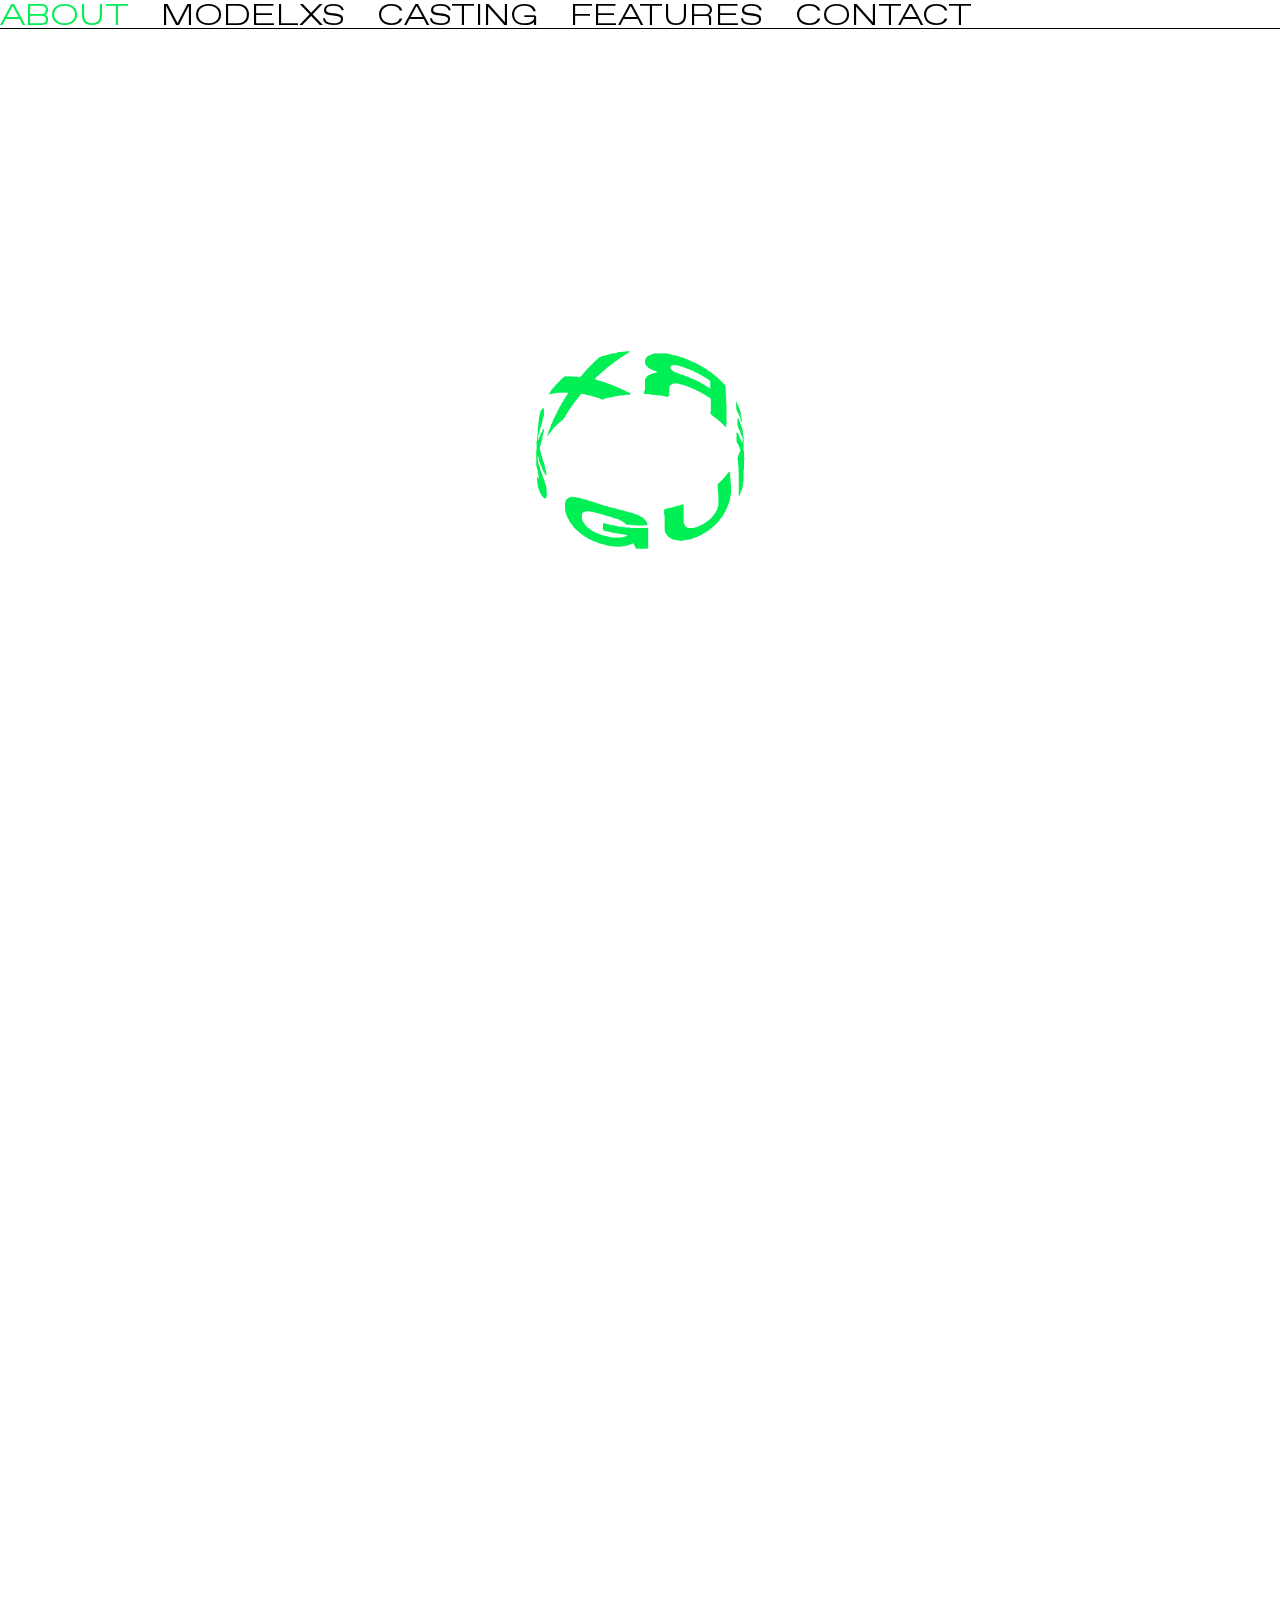
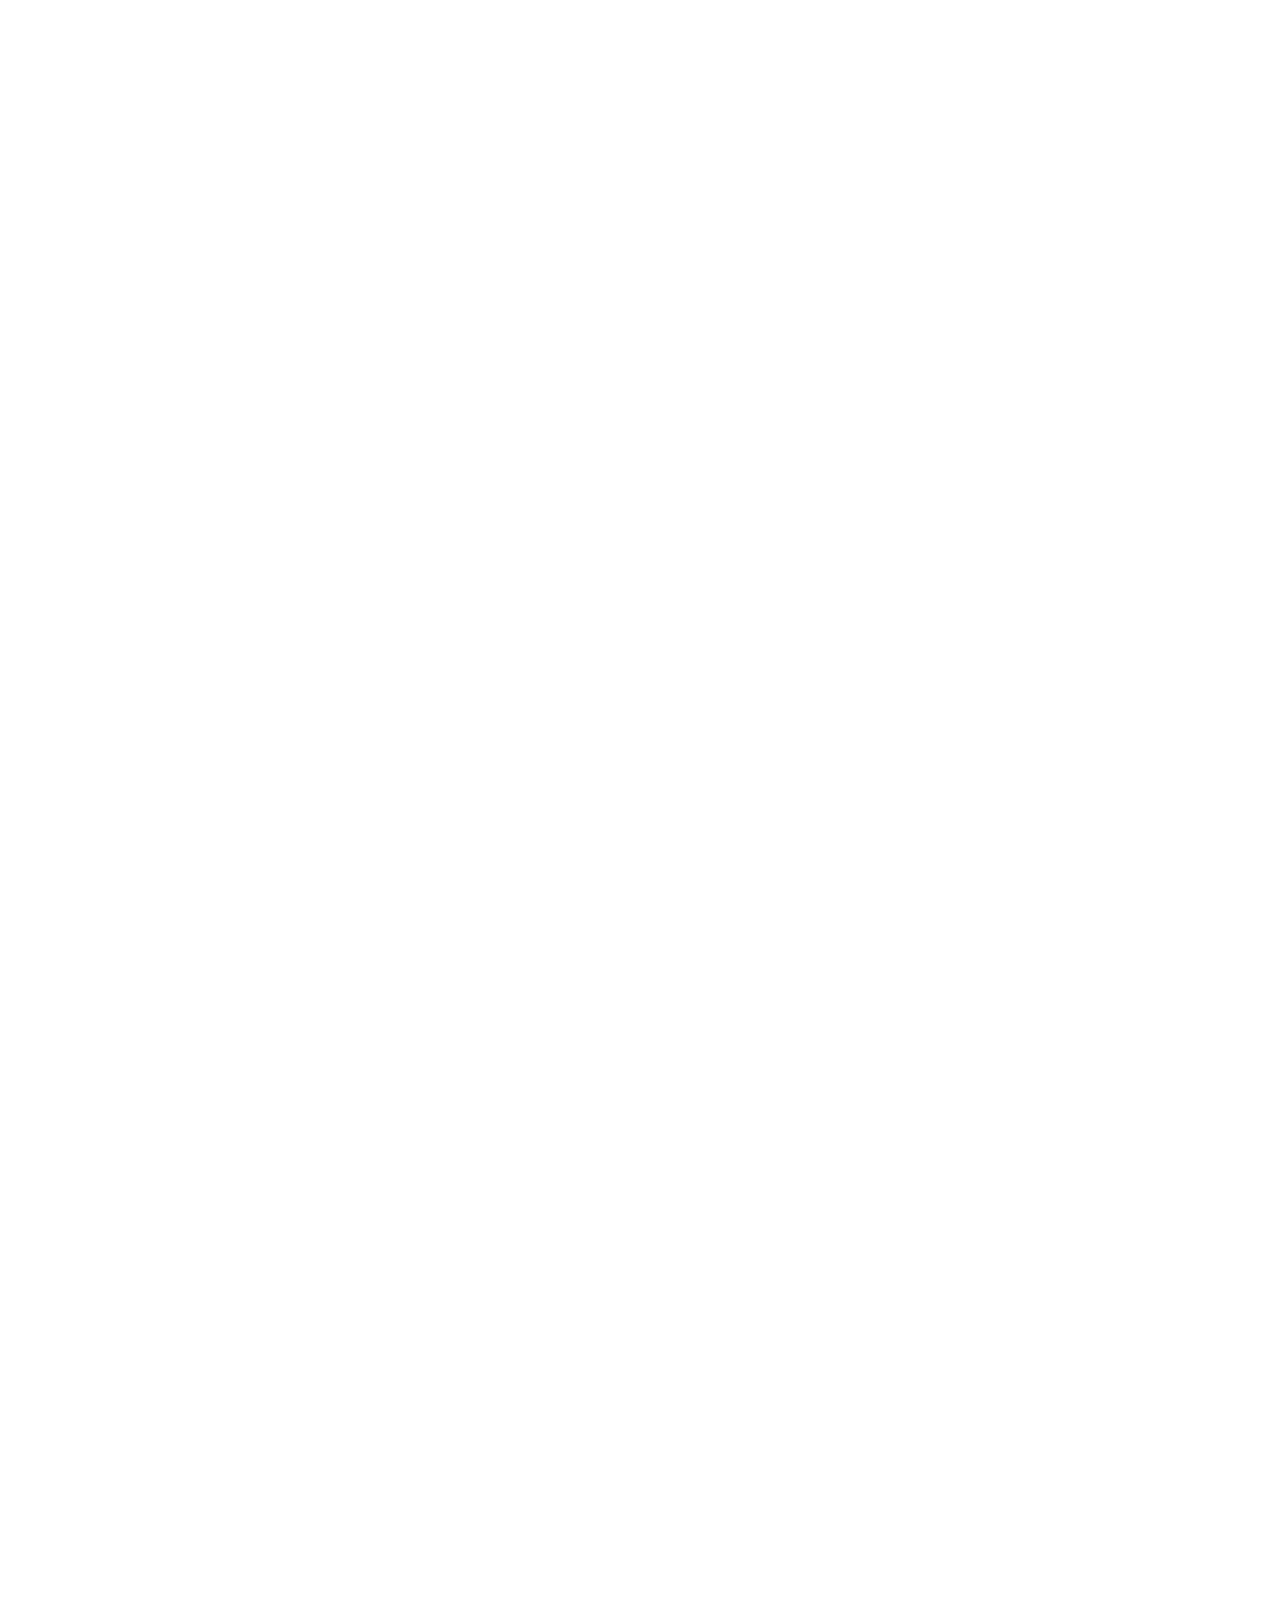
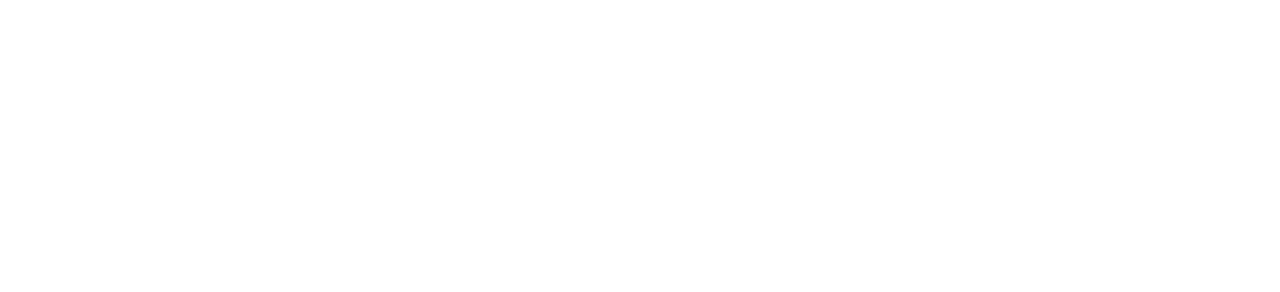
<file: index.html>
<!DOCTYPE html>
<html lang="en">
  <head>
    <meta charset="UTF-8" />
    <meta name="viewport" content="width=device-width, initial-scale=1.0" />
    <title>Document</title>
    <link rel="stylesheet" href="style.css" />
  </head>
  <body>
    <nav>
      <ul class="nav-menu">
        <li>
          <a href="#about">About</a>
        </li>
        <li>
          <a href="#modelxs">Modelxs</a>
        </li>
        <li>
          <a href="#">Casting</a>
        </li>
        <li>
          <a href="#">Features</a>
        </li>
        <li>
          <a href="contact.html">Contact</a>
        </li>
      </ul>
    </nav>

    <img class="logo_gif" src="./images/logo.gif" alt="" />
    <main>
      <section class="banner">
        <div class="banner-container">
          <video
            class="tha_video"
            id="tha_video"
            loop="true"
            playinline=""
            autoplay=""
            preload="auto"
            muted="true"
          >
            <source
              src="https://player.vimeo.com/progressive_redirect/playback/704673434/rendition/240p?loc=external&amp;signature=5be80ff487dd4ba8717b9eb1cdb284432b2e2e8c737cb8caf1d3b13594bd0310"
              type="video/mp4"
            />
          </video>
        </div>
      </section>
      <div style="position: relative; background-color: white">
        <section class="about" id="about">
          <p>
            En 2016, cuando toda publicidad parecía determinada por estándares
            de belleza ajenos a la realidad cotidiana mexicana, María Osado creó
            <i>Guerxs</i>: Una agencia de casting y modelaje con una perspectiva
            incluyente. Desde entonces representamos a personas, que con su
            personalidad, talento, visión e identidad, contribuyen a
            diversificar la industria de la moda, tanto a nivel local como
            global.
          </p>
          <p>
            En esta era de constantes transformaciones, en
            <i>Guerxs</i> valoramos la perseverancia y la dedicación más allá de
            las tendencias efímeras. Esto significa abrir camino para cultivar
            carreras que nunca antes habían sido imaginadas, al brindarles el
            tiempo que merecen y tener la paciencia para ver aflorar los
            resultados.
          </p>
        </section>
        <section class="modelxs" id="modelxs">
          <div class="modelxs-container">
            <div class="modelxs-column">
              <div class="modelxs-wrapper">
                <a
                  href="https://guerxs.com/?p=665"
                  model_id="665"
                  class="model_item"
                >
                  <div
                    class="model_item_wrapper"
                    style="
                      background-image: url(https://guerxs.com/wp-content/uploads/2018/12/test-dalzell-hg-mid22.jpg);
                    "
                  ></div>
                </a>
                <a
                  href="https://guerxs.com/?p=466"
                  model_id="466"
                  class="model_item"
                >
                  <div
                    class="model_item_wrapper"
                    style="
                      background-image: url(https://guerxs.com/wp-content/uploads/2018/12/test-maria-hg-mid22.jpg);
                    "
                  ></div>
                </a>
                <a
                  href="https://guerxs.com/?p=9102"
                  model_id="9102"
                  class="model_item"
                >
                  <div
                    class="model_item_wrapper"
                    style="
                      background-image: url(https://guerxs.com/wp-content/uploads/2022/06/test-carlos-hg-mid22.jpg);
                    "
                  ></div>
                </a>
                <a
                  href="https://guerxs.com/?p=711"
                  model_id="711"
                  class="model_item"
                >
                  <div
                    class="model_item_wrapper"
                    style="
                      background-image: url(https://guerxs.com/wp-content/uploads/2019/03/test2-julie-hg-mid22.jpg);
                    "
                  ></div>
                </a>
                <a
                  href="https://guerxs.com/?p=33"
                  model_id="33"
                  class="model_item"
                >
                  <div
                    class="model_item_wrapper"
                    style="
                      background-image: url(https://guerxs.com/wp-content/uploads/2018/09/test-samuel-hg-mid22.jpg);
                    "
                  ></div>
                </a>
                <a
                  href="https://guerxs.com/?p=50"
                  model_id="50"
                  class="model_item"
                >
                  <div
                    class="model_item_wrapper"
                    style="
                      background-image: url(https://guerxs.com/wp-content/uploads/2018/09/test-emiliano-hg-mid22.jpg);
                    "
                  ></div>
                </a>
                <a
                  href="https://guerxs.com/?p=9103"
                  model_id="9103"
                  class="model_item"
                >
                  <div
                    class="model_item_wrapper"
                    style="
                      background-image: url(https://guerxs.com/wp-content/uploads/2022/06/test-isaac-hg-mid22.jpg);
                    "
                  ></div>
                </a>
                <a
                  href="https://guerxs.com/?p=4948"
                  model_id="4948"
                  class="model_item"
                >
                  <div
                    class="model_item_wrapper"
                    style="
                      background-image: url(https://guerxs.com/wp-content/uploads/2021/06/test-xanat-hg-mid22.jpg);
                    "
                  ></div>
                </a>
                <a
                  href="https://guerxs.com/?p=649"
                  model_id="649"
                  class="model_item"
                >
                  <div
                    class="model_item_wrapper"
                    style="
                      background-image: url(https://guerxs.com/wp-content/uploads/2018/12/test-romina-hg-mid22.jpg);
                    "
                  ></div>
                </a>
                <a
                  href="https://guerxs.com/?p=716"
                  model_id="716"
                  class="model_item"
                >
                  <div
                    class="model_item_wrapper"
                    style="
                      background-image: url(https://guerxs.com/wp-content/uploads/2019/03/test-marcela-hg-mid22.jpg);
                    "
                  ></div>
                </a>
                <a
                  href="https://guerxs.com/?p=714"
                  model_id="714"
                  class="model_item"
                >
                  <div
                    class="model_item_wrapper"
                    style="
                      background-image: url(https://guerxs.com/wp-content/uploads/2019/03/test-alejandro-hg-mid22.jpg);
                    "
                  ></div>
                </a>
                <a
                  href="https://guerxs.com/?p=2060"
                  model_id="2060"
                  class="model_item"
                >
                  <div
                    class="model_item_wrapper"
                    style="
                      background-image: url(https://guerxs.com/wp-content/uploads/2020/03/test-ixchel-hg-mid22.jpg);
                    "
                  ></div>
                </a>
                <a
                  href="https://guerxs.com/?p=712"
                  model_id="712"
                  class="model_item"
                >
                  <div
                    class="model_item_wrapper"
                    style="
                      background-image: url(https://guerxs.com/wp-content/uploads/2019/03/test-diego-hg-mid22.jpg);
                    "
                  ></div>
                </a>
                <a
                  href="https://guerxs.com/?p=710"
                  model_id="710"
                  class="model_item"
                >
                  <div
                    class="model_item_wrapper"
                    style="
                      background-image: url(https://guerxs.com/wp-content/uploads/2019/03/test-brandon-hg-mid22.jpg);
                    "
                  ></div>
                </a>
                <a
                  href="https://guerxs.com/?p=717"
                  model_id="717"
                  class="model_item"
                >
                  <div
                    class="model_item_wrapper"
                    style="
                      background-image: url(https://guerxs.com/wp-content/uploads/2019/03/test-marvin-hg-mid22.jpg);
                    "
                  ></div>
                </a>
                <a
                  href="https://guerxs.com/?p=719"
                  model_id="719"
                  class="model_item"
                >
                  <div
                    class="model_item_wrapper"
                    style="
                      background-image: url(https://guerxs.com/wp-content/uploads/2019/03/test-ana-karen-hg-mid22.jpg);
                    "
                  ></div>
                </a>
                <a
                  href="https://guerxs.com/?p=718"
                  model_id="718"
                  class="model_item"
                >
                  <div
                    class="model_item_wrapper"
                    style="
                      background-image: url(https://guerxs.com/wp-content/uploads/2019/03/test-dania-hg-mid22.jpg);
                    "
                  ></div>
                </a>
                <a
                  href="https://guerxs.com/?p=581"
                  model_id="581"
                  class="model_item"
                >
                  <div
                    class="model_item_wrapper"
                    style="
                      background-image: url(https://guerxs.com/wp-content/uploads/2018/12/test-gamaliel-hg-mid22.jpg);
                    "
                  ></div>
                </a>
                <a
                  href="https://guerxs.com/?p=11084"
                  model_id="11084"
                  class="model_item"
                >
                  <div
                    class="model_item_wrapper"
                    style="
                      background-image: url(https://guerxs.com/wp-content/uploads/2023/10/Chika-Home-Grid.001.jpeg);
                    "
                  ></div>
                </a>
              </div>
            </div>
            <div class="modelxs-column"></div>
          </div>
        </section>
      </div>
    </main>
    <footer>
      <div class="container">
        <ul class="footer-links">
          <li>
            <p>
              <a href="#">ES</a> /
              <a href="#">EN</a>
            </p>
          </li>
          <li>
            <p>
              IG
              <a href="#">@guerxs</a>
            </p>
          </li>
          <li>
            <p>2016 - 2020</p>
          </li>
        </ul>
      </div>
    </footer>
    <script>
      const apiUrl = 'https://guerxs.cdn.prismic.io/api/v2';
      let ref;

      // Función para hacer la solicitud inicial a la API para obtener la ref
      async function fetchPrismicData() {
        try {
          const response = await fetch(apiUrl);

          // Verifica si la solicitud fue exitosa
          if (!response.ok) {
            throw new Error(`Error: ${response.status}`);
          }

          // Convierte la respuesta a JSON
          const data = await response.json();

          // Muestra los datos en la consola
          console.log('Datos iniciales:', data);

          // Obtén el ref
          ref = data.refs[0].ref;
          console.log('Ref obtenido:', ref);

          // Ahora realiza la segunda solicitud usando el ref
          await fetchDocuments(ref);
        } catch (error) {
          console.error('Error al conectarse a la API de Prismic:', error);
        }
      }

      // Función para hacer la segunda solicitud con el ref obtenido
      async function fetchDocuments(ref) {
        const searchUrl = `https://guerxs.cdn.prismic.io/api/v2/documents/home?ref=${ref}`;
        try {
          const response = await fetch(searchUrl);

          // Verifica si la solicitud fue exitosa
          if (!response.ok) {
            throw new Error(
              `Error en la búsqueda de documentos: ${response.status}`
            );
          }

          // Convierte la respuesta a JSON
          const data = await response.json();

          // Muestra los documentos obtenidos en la consola
          console.log('Documentos obtenidos:', data);
        } catch (error) {
          console.error('Error al buscar documentos:', error);
        }
      }

      // Llamada a la función para obtener el ref y luego buscar documentos
      fetchPrismicData();
    </script>
  </body>
</html>
</file>
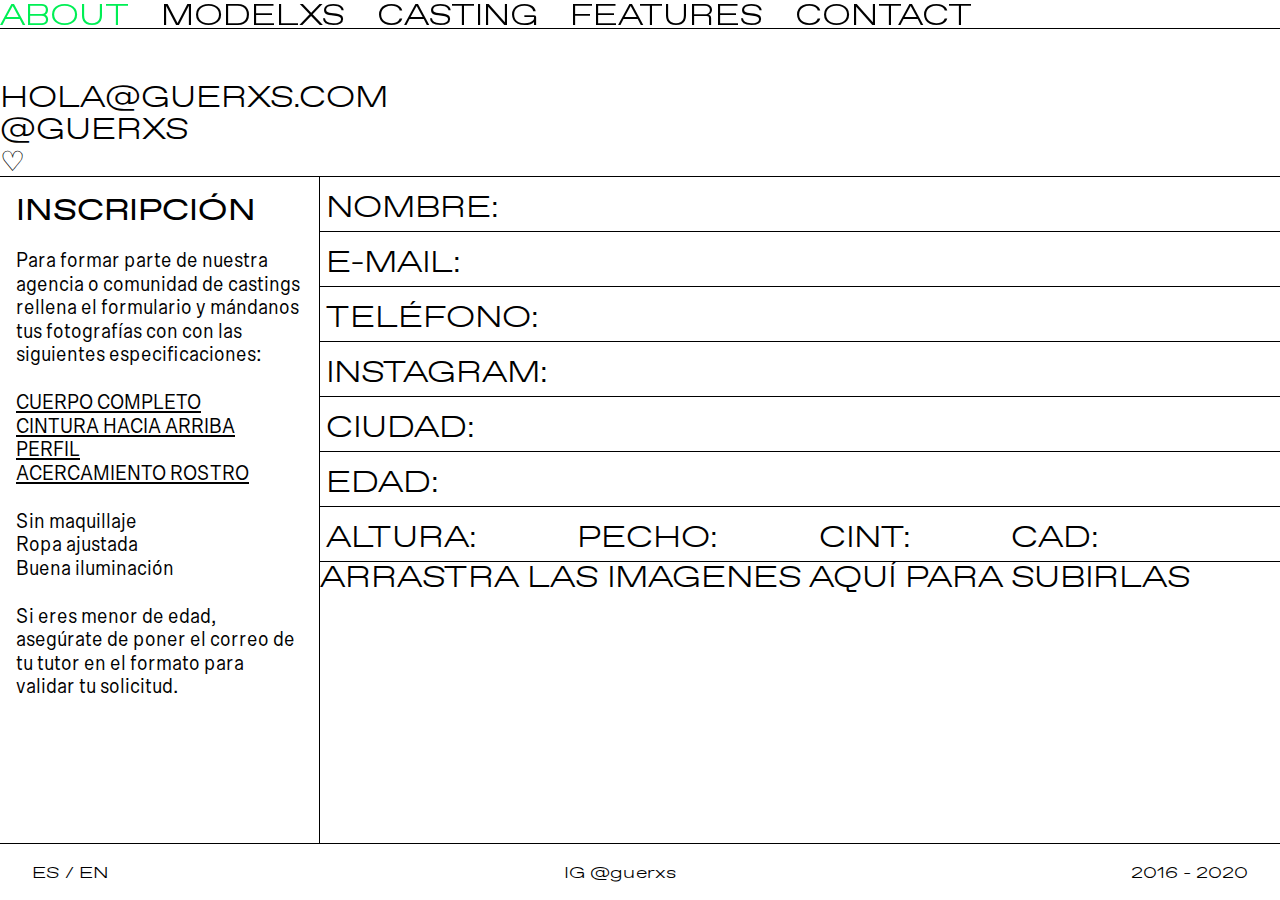
<file: contact.html>
<!DOCTYPE html>
<html lang="en">
  <head>
    <meta charset="UTF-8" />
    <meta name="viewport" content="width=device-width, initial-scale=1.0" />
    <title>Contact</title>
    <link rel="stylesheet" href="style.css" />
  </head>
  <body style="display: grid; grid-template-rows: 1fr auto">
    <nav>
      <ul class="nav-menu">
        <li>
          <a href="index.html#about">About</a>
        </li>
        <li>
          <a href="index.html#modelxs">Modelxs</a>
        </li>
        <li>
          <a href="#">Casting</a>
        </li>
        <li>
          <a href="#">Features</a>
        </li>
        <li>
          <a href="contact.html">Contact</a>
        </li>
      </ul>
    </nav>
    <main id="main-contact">
      <section class="contact-links">
        <p><a href="mailto:hola@guerxs.com">HOLA@GUERXS.COM</a></p>
        <p><a href="https://www.instagram.com/guerxs/">@guerxs</a></p>
        <p>♡</p>
      </section>
      <section class="contact">
        <form class="contact-form-wrapper">
          <div class="contact-instructions">
            <h3>INSCRIPCIÓN</h3>
            <p>
              Para formar parte de nuestra agencia o comunidad de castings
              rellena el formulario y mándanos tus fotografías con con las
              siguientes especificaciones:
            </p>
            <ul>
              <li class="hover-instructions">Cuerpo completo</li>
              <li class="hover-instructions">Cintura hacia arriba</li>
              <li class="hover-instructions">Perfil</li>
              <li class="hover-instructions">Acercamiento rostro</li>
            </ul>

            <ul>
              <li>Sin maquillaje</li>
              <li>Ropa ajustada</li>
              <li>Buena iluminación</li>
            </ul>

            <p>
              Si eres menor de edad, asegúrate de poner el correo de tu tutor en
              el formato para validar tu solicitud.
            </p>
          </div>
          <div class="contact-form">
            <div class="form-input">
              <label for="name">Nombre:</label>
              <input type="text" name="name" id="name" />
            </div>
            <div class="form-input">
              <label for="email">E-mail:</label>
              <input type="text" name="email" id="email" />
            </div>
            <div class="form-input">
              <label for="phone">Teléfono:</label>
              <input type="text" name="phone" id="phone" />
            </div>
            <div class="form-input">
              <label for="instagram">Instagram:</label>
              <input type="text" name="instagram" id="instagram" />
            </div>
            <div class="form-input">
              <label for="city">Ciudad:</label>
              <input type="text" name="city" id="city" />
            </div>
            <div class="form-input">
              <label for="age">Edad:</label>
              <input type="text" name="age" id="age" />
            </div>
            <div class="form-input-group">
              <div class="form-input">
                <label for="height">Altura:</label>
                <input type="number" name="height" id="height" />
              </div>
              <div class="form-input">
                <label for="chest">Pecho:</label>
                <input type="number" name="chest" id="chest" />
              </div>
              <div class="form-input">
                <label for="waist">Cint:</label>
                <input type="number" name="waist" id="waist" />
              </div>
              <div class="form-input">
                <label for="hips">Cad:</label>
                <input type="number" name="hips" id="hips" />
              </div>
            </div>
            <div>ARRASTRA LAS IMAGENES AQUÍ PARA SUBIRLAS</div>
          </div>
        </form>
      </section>
    </main>
    <footer>
      <div class="container">
        <ul class="footer-links">
          <li>
            <p>
              <a href="#">ES</a> /
              <a href="#">EN</a>
            </p>
          </li>
          <li>
            <p>
              IG
              <a href="#">@guerxs</a>
            </p>
          </li>
          <li>
            <p>2016 - 2020</p>
          </li>
        </ul>
      </div>
    </footer>
  </body>
</html>
</file>
<file: style.css>
@font-face {
  font-family: "Favorit Expanded";
  src: url("./fonts/FavoritExpanded-Light.woff2") format("woff2"), url("./fonts/FavoritExpanded-Light.woff") format("woff");
  font-weight: 300;
  font-style: normal;
  font-display: swap;
}
@font-face {
  font-family: "Favorit Expanded";
  src: url("./fonts/FavoritExpanded.woff2") format("woff2"), url("./fonts/FavoritExpanded.woff") format("woff");
  font-weight: normal;
  font-style: normal;
  font-display: swap;
}
@font-face {
  font-family: "Favorit Expanded";
  src: url("./fonts/FavoritExpanded-Bold.woff2") format("woff2"), url("./fonts/FavoritExpanded-Bold.woff") format("woff");
  font-weight: bold;
  font-style: normal;
  font-display: swap;
}
@font-face {
  font-family: "Scto Grotesk B";
  src: url("./fonts/SctoGroteskB-Regular.woff2") format("woff2"), url("./fonts/SctoGroteskB-Regular.woff") format("woff");
  font-weight: normal;
  font-style: normal;
  font-display: swap;
}
*,
*::before,
*::after {
  margin: 0;
  padding: 0;
  box-sizing: border-box;
  font-family: "Favorit Expanded", serif;
  font-weight: 300;
  color: black;
}

::-moz-selection {
  /* Code for Firefox */
  background: #00ef54;
}

::selection {
  background: #00ef54;
}

html,
body {
  height: 100%;
  width: 100%;
  font-family: "Mont", serif;
  font-size: 16px;
  line-height: 1.5;
  -webkit-font-smoothing: antialiased;
  -moz-osx-font-smoothing: grayscale;
  overflow-x: hidden;
}

a {
  text-decoration: none;
  color: inherit;
  transition: color 0.3s ease;
}

a:hover {
  color: #00ef54;
}

a:focus {
  outline: none;
}

*:focus-visible {
  outline: none;
}

img,
video {
  max-width: 100%;
  height: auto;
  display: block;
}

ul,
ol {
  list-style: none;
}

button {
  border: none;
  background: none;
  cursor: pointer;
}

button:focus {
  outline: none;
}

nav {
  position: fixed;
  top: 0;
  left: 0;
  width: 100%;
  background-color: white;
  z-index: 99;
  border-bottom: 1px solid black;
}
nav * {
  text-transform: uppercase;
}
nav ul li {
  font-size: 2.22vw;
  line-height: 1;
  display: inline-block;
}

nav ul {
  display: flex;
  gap: 2rem;
  list-style: none;
}

.container {
  padding-inline: 2rem;
}

.logo_gif {
  position: absolute;
  top: 50%;
  left: 50%;
  transform: translate(-50%, -50%);
  max-width: 16.52vw;
  z-index: 3;
  pointer-events: none;
}

main {
  z-index: 4;
}
main .banner {
  height: 100vh;
  position: sticky;
  top: 0;
}
main .banner-container {
  position: relative;
  width: 100%;
  height: 100%;
}
main .banner-container video {
  width: 100%;
  height: 100%;
  object-fit: cover;
  object-position: center;
}

.about {
  position: relative;
  z-index: 4;
}

.about p {
  font-size: 4vw;
  z-index: 4;
  line-height: 4.278vw;
  text-align: center;
  font-weight: 300;
  margin-bottom: 4.278vw;
  display: inline-block;
}

.modelxs {
  position: relative;
}
.modelxs-container {
  display: grid;
  grid-template-columns: 1fr 1fr;
}
.modelxs-wrapper {
  display: grid;
  grid-template-columns: repeat(4, 1fr);
}
.modelxs-wrapper:has(.model_item:hover) .model_item:not(:hover) {
  filter: blur(10px);
}
.modelxs-wrapper .model_item {
  position: relative;
  width: 100%;
  height: 0;
  padding-top: 180%;
  z-index: 1;
  transition: filter 300ms ease;
}
.modelxs .model_item_wrapper {
  position: absolute;
  top: 0;
  left: 0;
  width: 100%;
  height: 100%;
  background: center;
  background-size: cover;
}

footer {
  border-top: 1px solid black;
}
footer .footer-links {
  display: flex;
  justify-content: space-between;
  align-items: center;
  padding-block: 1rem;
}

#main-contact {
  display: grid;
  grid-template-rows: auto 1fr;
  height: 100%;
  padding-top: 80px;
}
#main-contact .contact-links {
  border-bottom: 1px solid black;
}
#main-contact .contact-links * {
  font-size: 2.225vw;
  text-transform: uppercase;
  line-height: 2.495vw;
}
#main-contact .contact-links a:hover,
#main-contact .contact-links a:focus {
  color: initial;
}
#main-contact .contact-form-wrapper {
  height: 100%;
  display: grid;
  grid-template-columns: 1fr 3fr;
}
#main-contact .contact-form-wrapper > div:not(:last-child) {
  border-bottom: 1px solid black;
}
@media screen and (min-width: 750px) {
  #main-contact .contact-form-wrapper > div:not(:last-child) {
    border-bottom: none;
    border-right: 1px solid black;
  }
}
#main-contact .contact-form-wrapper .contact-instructions {
  padding: 1rem;
}
#main-contact .contact-form-wrapper .contact-instructions > *:not(:last-child) {
  margin-bottom: 1.9vw;
}
#main-contact .contact-form-wrapper .contact-instructions h3 {
  font-size: 2.225vw;
  line-height: 2.495vw;
  font-weight: normal;
}
#main-contact .contact-form-wrapper .contact-instructions p,
#main-contact .contact-form-wrapper .contact-instructions ul li {
  font-family: "Scto Grotesk B", sans-serif;
  font-size: 1.636vw;
  line-height: 1.839vw;
}
#main-contact .contact-form-wrapper .contact-instructions .hover-instructions {
  text-transform: uppercase;
  text-decoration: underline;
}
#main-contact .contact-form-wrapper .contact-form {
  font-size: 2.225vw;
  text-transform: uppercase;
  line-height: 2.225vw;
}
#main-contact .contact-form-wrapper .contact-form .form-input {
  padding: 0.7vw 0.5vw 0.4vw 0.5vw;
  display: flex;
  justify-content: flex-start;
  align-items: baseline;
  column-gap: 0.8vw;
}
#main-contact .contact-form-wrapper .contact-form .form-input label {
  white-space: nowrap;
}
#main-contact .contact-form-wrapper .contact-form .form-input input[type=text],
#main-contact .contact-form-wrapper .contact-form .form-input input[type=number] {
  width: 100%;
  color: #00ef54;
  font-size: inherit;
  text-transform: inherit;
}
#main-contact .contact-form-wrapper .contact-form .form-input input[type=number] {
  -moz-appearance: textfield;
}
#main-contact .contact-form-wrapper .contact-form .form-input input[type=number]::-webkit-outer-spin-button, #main-contact .contact-form-wrapper .contact-form .form-input input[type=number]::-webkit-inner-spin-button {
  -webkit-appearance: none;
  margin: 0;
}
#main-contact .contact-form-wrapper .contact-form .form-input-group {
  display: flex;
  justify-content: flex-start;
  align-items: baseline;
  column-gap: 0.8vw;
}
#main-contact .contact-form-wrapper .contact-form .form-input-group input {
  max-width: 5.3vw;
}
#main-contact .contact-form-wrapper .contact-form > div:not(:last-child) {
  border-bottom: 1px solid black;
}

input {
  border: none;
}

/*# sourceMappingURL=style.css.map */
</file>
